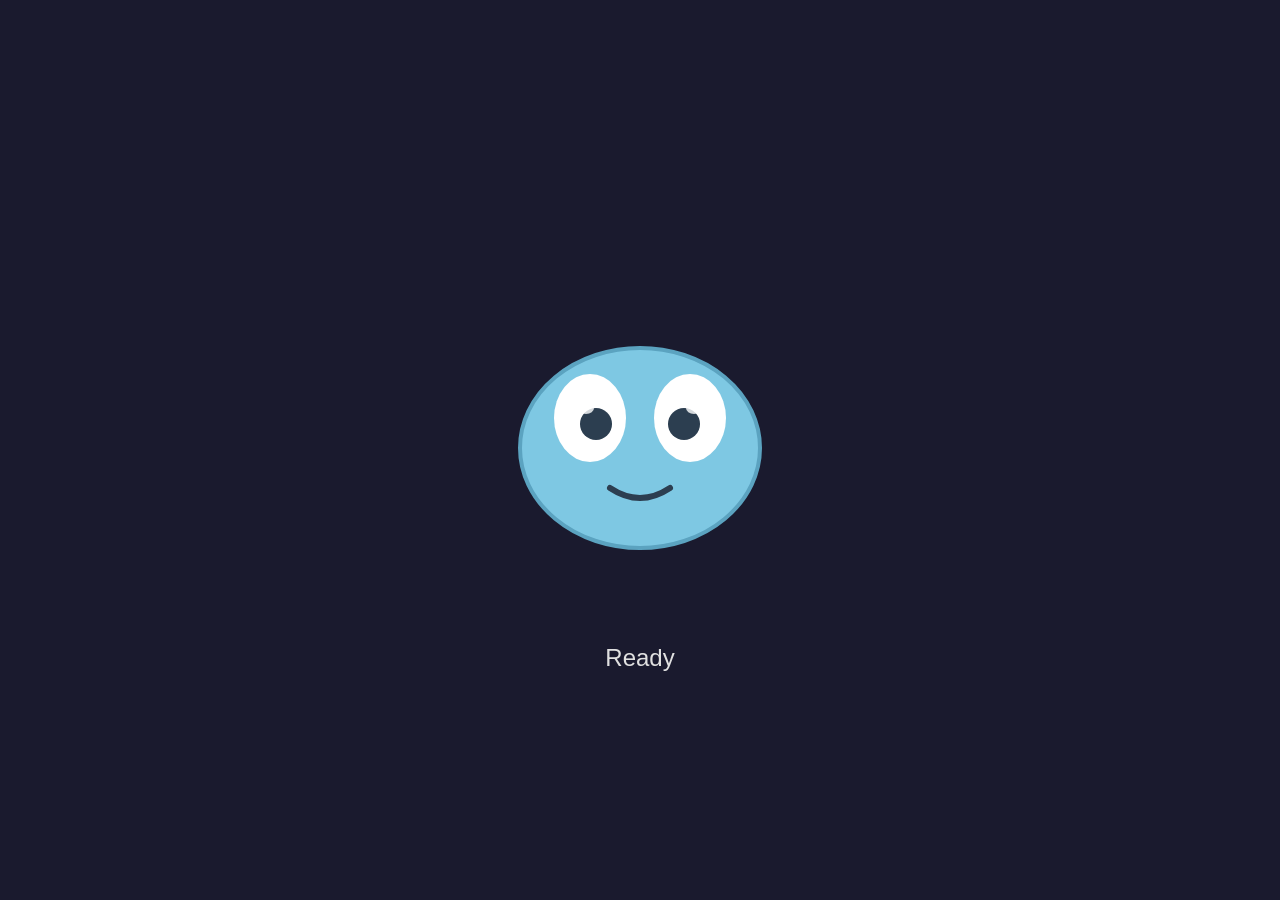
<file: display/static/index.html>
<!DOCTYPE html>
<html lang="en">

<head>
    <meta charset="UTF-8">
    <meta name="viewport" content="width=device-width, initial-scale=1.0">
    <title>Tamashi | Dashboard</title>
    <link rel="icon" type="image/svg+xml" href="/display/static/favicon.svg">
    <link rel="stylesheet" href="/display/static/styles.css?v=5">
</head>

<body>
    <div class="container">
        <div id="creature" class="creature idle">
            <svg viewBox="0 0 200 200" class="creature-svg">
                <!-- Body -->
                <ellipse cx="100" cy="120" rx="60" ry="50" class="body" />

                <!-- Left eye -->
                <g class="eye left-eye">
                    <ellipse cx="75" cy="105" rx="18" ry="22" class="eye-white" />
                    <circle cx="78" cy="108" r="8" class="pupil" />
                    <ellipse cx="73" cy="100" rx="4" ry="3" class="eye-shine" />
                    <ellipse cx="75" cy="105" rx="18" ry="22" class="eyelid left-eyelid" fill="#7EC8E3" opacity="0" />
                    <path class="eye-closed-line" d="M 58 106 Q 75 101 92 106" fill="none" stroke="#2C3E50" stroke-width="3" stroke-linecap="round" opacity="0" />
                </g>

                <!-- Right eye -->
                <g class="eye right-eye">
                    <ellipse cx="125" cy="105" rx="18" ry="22" class="eye-white" />
                    <circle cx="122" cy="108" r="8" class="pupil" />
                    <ellipse cx="127" cy="100" rx="4" ry="3" class="eye-shine" />
                    <ellipse cx="125" cy="105" rx="18" ry="22" class="eyelid right-eyelid" fill="#7EC8E3" opacity="0" />
                    <path class="eye-closed-line" d="M 108 106 Q 125 101 142 106" fill="none" stroke="#2C3E50" stroke-width="3" stroke-linecap="round" opacity="0" />
                </g>

                <!-- Mouth -->
                <path class="mouth" d="M 85 140 Q 100 150 115 140" />

                <!-- Blush marks -->
                <ellipse cx="50" cy="130" rx="10" ry="5" class="blush left-blush" />
                <ellipse cx="150" cy="130" rx="10" ry="5" class="blush right-blush" />

                <!-- Thinking dots -->
                <g class="thinking-dots">
                    <circle cx="155" cy="55" r="5" class="dot dot-1" />
                    <circle cx="170" cy="42" r="7" class="dot dot-2" />
                    <circle cx="188" cy="26" r="9" class="dot dot-3" />
                </g>

                <!-- Zzz for asleep state -->
                <g class="zzz-group" opacity="0">
                    <text class="zzz zzz-1" x="138" y="78" fill="#e0e0e0" font-size="22" font-weight="bold">z</text>
                    <text class="zzz zzz-2" x="152" y="55" fill="#e0e0e0" font-size="22" font-weight="bold">z</text>
                    <text class="zzz zzz-3" x="168" y="32" fill="#e0e0e0" font-size="22" font-weight="bold">Z</text>
                </g>

                <!-- Question mark for confused -->
                <text x="160" y="50" class="question-mark">?</text>

                <!-- Error symbol -->
                <text x="160" y="50" class="error-mark">!</text>

                <!-- Nutrition Accessories (hidden by default) -->
                <g class="pan">
                    <rect x="55" y="165" width="40" height="6" rx="3" fill="#34495E" />
                    <ellipse cx="100" cy="170" rx="30" ry="15" fill="#2C3E50" stroke="#1A252F" stroke-width="2" />
                </g>
                <circle class="food" cx="100" cy="165" r="8" />
            </svg>
        </div>
        <div id="status" class="status">Ready</div>
    </div>
    <script src="/display/static/app.js"></script>
</body>

</html>
</file>
<file: display/static/styles.css>
:root {
    --body-color: #7EC8E3;
    --body-color-dark: #5BA3C0;
    --eye-white: #FFFFFF;
    --pupil-color: #2C3E50;
    --blush-color: #FFB6C1;
    --mouth-color: #2C3E50;
    --bg-color: #1a1a2e;
    --text-color: #e0e0e0;
    --dot-color: #7EC8E3;
}

* {
    margin: 0;
    padding: 0;
    box-sizing: border-box;
}

body {
    display: flex;
    justify-content: center;
    align-items: center;
    min-height: 100vh;
    background: var(--bg-color);
    font-family: -apple-system, BlinkMacSystemFont, 'Segoe UI', Roboto, sans-serif;
}

.container {
    display: flex;
    flex-direction: column;
    align-items: center;
    gap: 2rem;
}

.creature-svg {
    width: min(80vw, 400px);
    height: min(80vw, 400px);
}

.body {
    fill: var(--body-color);
    stroke: var(--body-color-dark);
    stroke-width: 2;
    transform-box: fill-box;
    transform-origin: center;
}

.eye-white {
    fill: var(--eye-white);
}

.pupil {
    fill: var(--pupil-color);
    transform-box: fill-box;
    transform-origin: center;
}

.eye-shine {
    fill: var(--eye-white);
    opacity: 0.8;
}

.mouth {
    fill: none;
    stroke: var(--mouth-color);
    stroke-width: 3;
    stroke-linecap: round;
}

.blush {
    fill: var(--blush-color);
    opacity: 0;
    transform-box: fill-box;
    transform-origin: center;
}

.thinking-dots {
    opacity: 0;
}

.dot {
    fill: var(--dot-color);
    transform-box: fill-box;
    transform-origin: center;
}

.left-eye, .right-eye {
    transform-box: fill-box;
    transform-origin: center;
}

.food {
    transform-box: fill-box;
    transform-origin: center;
}

.eyelid {
    fill: var(--body-color);
    transform-box: fill-box;
    transform-origin: 50% 0%;
    opacity: 0;
}

.eye-closed-line {
    fill: none;
    stroke: var(--pupil-color);
    stroke-width: 3;
    stroke-linecap: round;
    opacity: 0;
}

.zzz-group {
    opacity: 0;
}

.zzz {
    fill: var(--text-color);
    font-size: 22px;
    font-weight: bold;
    font-family: 'Comic Sans MS', 'Chalkboard SE', cursive;
    transform-box: fill-box;
    transform-origin: center;
}

.question-mark,
.error-mark {
    font-size: 40px;
    font-weight: bold;
    opacity: 0;
}

.question-mark {
    fill: #F9CA24;
}

.error-mark {
    fill: #E74C3C;
}

.status {
    color: var(--text-color);
    font-size: 1.5rem;
    text-align: center;
    min-height: 2em;
}

/* ========== IDLE STATE ========== */
.creature.idle .body {
    animation: breathe 3s ease-in-out infinite;
}

@keyframes breathe {

    0%,
    100% {
        transform: scale(1);
    }

    50% {
        transform: scale(1.03);
    }
}

/* ========== LISTENING STATE ========== */
.creature.listening .body {
    animation: perk-up 0.3s ease-out forwards;
}

.creature.listening .pupil {
    animation: look-around 1.5s ease-in-out infinite;
}

@keyframes perk-up {
    0% {
        transform: scale(1);
    }

    100% {
        transform: scale(1.05) translateY(-5px);
    }
}

@keyframes look-around {

    0%,
    100% {
        transform: translateX(0);
    }

    25% {
        transform: translateX(3px);
    }

    75% {
        transform: translateX(-3px);
    }
}

/* ========== THINKING STATE ========== */
.creature.thinking .thinking-dots {
    opacity: 1;
}

.creature.thinking .dot {
    animation: float 1.2s ease-in-out infinite;
}

.creature.thinking .dot-1 {
    animation-delay: 0s;
}

.creature.thinking .dot-2 {
    animation-delay: 0.2s;
}

.creature.thinking .dot-3 {
    animation-delay: 0.4s;
}

.creature.thinking .pupil {
    animation: look-up 2s ease-in-out infinite;
}

.creature.thinking .body {
    animation: subtle-sway 2s ease-in-out infinite;
}

@keyframes float {

    0%,
    100% {
        transform: translateY(0);
        opacity: 0.4;
    }

    50% {
        transform: translateY(-8px);
        opacity: 1;
    }
}

@keyframes look-up {

    0%,
    100% {
        transform: translateY(0);
    }

    50% {
        transform: translateY(-4px);
    }
}

@keyframes subtle-sway {

    0%,
    100% {
        transform: rotate(0deg);
    }

    25% {
        transform: rotate(-2deg);
    }

    75% {
        transform: rotate(2deg);
    }
}

/* ========== WORKING STATE ========== */
.creature.working .body {
    animation: concentrate 0.8s ease-in-out infinite;
}

.creature.working .left-eye,
.creature.working .right-eye {
    animation: squint 0.8s ease-in-out infinite;
}

@keyframes concentrate {

    0%,
    100% {
        transform: scale(1);
    }

    50% {
        transform: scale(0.98);
    }
}

@keyframes squint {

    0%,
    100% {
        transform: scaleY(1);
    }

    50% {
        transform: scaleY(0.9);
    }
}

/* ========== SEARCHING STATE ========== */
.creature.searching .pupil {
    animation: scan 0.6s ease-in-out infinite;
}

.creature.searching .body {
    animation: lean-forward 1s ease-in-out infinite;
}

@keyframes scan {

    0%,
    100% {
        transform: translateX(-3px);
    }

    50% {
        transform: translateX(3px);
    }
}

@keyframes lean-forward {

    0%,
    100% {
        transform: scale(1) translateY(0);
    }

    50% {
        transform: scale(1.02) translateY(-3px);
    }
}

/* ========== CALCULATING STATE ========== */
.creature.calculating .thinking-dots {
    opacity: 1;
}

.creature.calculating .dot {
    animation: bounce-dot 0.5s ease-in-out infinite alternate;
}

.creature.calculating .dot-1 {
    animation-delay: 0s;
}

.creature.calculating .dot-2 {
    animation-delay: 0.1s;
}

.creature.calculating .dot-3 {
    animation-delay: 0.2s;
}

.creature.calculating .pupil {
    animation: rapid-look 0.4s ease-in-out infinite;
}

@keyframes bounce-dot {
    0% {
        transform: translateY(0) scale(1);
    }

    100% {
        transform: translateY(-5px) scale(1.1);
    }
}

@keyframes rapid-look {

    0%,
    100% {
        transform: translate(0, 0);
    }

    25% {
        transform: translate(2px, -2px);
    }

    50% {
        transform: translate(-2px, 2px);
    }

    75% {
        transform: translate(2px, 2px);
    }
}

/* ========== DELEGATING STATE ========== */
.creature.delegating .body {
    animation: wave 1s ease-in-out infinite;
}

.creature.delegating .blush {
    opacity: 0.5;
}

@keyframes wave {

    0%,
    100% {
        transform: rotate(0deg);
    }

    25% {
        transform: rotate(-5deg);
    }

    75% {
        transform: rotate(5deg);
    }
}

/* ========== SUCCESS STATE ========== */
.creature.success .body {
    animation: bounce 0.6s ease-out;
}

.creature.success .blush {
    opacity: 0.8;
    animation: pulse-blush 0.6s ease-out;
}

.creature.success .mouth {
    d: path("M 80 135 Q 100 160 120 135");
}

@keyframes bounce {
    0% {
        transform: translateY(0) scale(1);
    }

    30% {
        transform: translateY(-20px) scale(1.1);
    }

    50% {
        transform: translateY(-10px) scale(1.05);
    }

    70% {
        transform: translateY(-15px) scale(1.08);
    }

    100% {
        transform: translateY(0) scale(1);
    }
}

@keyframes pulse-blush {
    0% {
        opacity: 0;
        transform: scale(0.8);
    }

    50% {
        opacity: 1;
        transform: scale(1.2);
    }

    100% {
        opacity: 0.8;
        transform: scale(1);
    }
}

/* ========== CONFUSED STATE ========== */
.creature.confused .question-mark {
    opacity: 1;
    animation: wobble-mark 0.5s ease-in-out infinite;
}

.creature.confused .body {
    animation: tilt 1s ease-in-out infinite;
}

.creature.confused .left-eye {
    transform: translateY(-2px);
}

@keyframes wobble-mark {

    0%,
    100% {
        transform: rotate(-5deg);
    }

    50% {
        transform: rotate(5deg);
    }
}

@keyframes tilt {

    0%,
    100% {
        transform: rotate(0deg);
    }

    50% {
        transform: rotate(10deg);
    }
}

/* ========== ERROR STATE ========== */
.creature.error .error-mark {
    opacity: 1;
    animation: shake-mark 0.3s ease-in-out infinite;
}

.creature.error .body {
    animation: shake 0.3s ease-in-out infinite;
    fill: #A8D8E8;
}

.creature.error .mouth {
    d: path("M 85 145 Q 100 135 115 145");
}

@keyframes shake-mark {

    0%,
    100% {
        transform: translateX(0);
    }

    25% {
        transform: translateX(-3px);
    }

    75% {
        transform: translateX(3px);
    }
}

@keyframes shake {

    0%,
    100% {
        transform: translateX(0);
    }

    25% {
        transform: translateX(-2px);
    }

    75% {
        transform: translateX(2px);
    }
}

/* ========== NUTRITION STATE ========== */

.creature.nutrition .body {
    fill: var(--body-color);
    stroke: var(--body-color-dark);
    animation: none;
}

.creature.nutrition .mouth {
    d: path("M 80 135 Q 100 160 120 135");
}

.pan,
.food {
    opacity: 0;
    transition: opacity 0.3s ease;
}

.creature.nutrition .pan,
.creature.nutrition .pan,
.creature.nutrition .food {
    opacity: 1;
}

.creature.nutrition .pan {
    animation: pan-flip 1.5s ease-out infinite;
    transform-origin: 100px 180px;
}

.creature.nutrition .food {
    fill: #F1C40F;
    /* Golden yellow */
    animation: egg-toss 1.5s ease-out infinite;
    transform-origin: center;
}

@keyframes pan-flip {
    0% {
        transform: rotate(0deg) translateY(0);
    }

    10% {
        transform: rotate(0deg) translateY(2px);
    }

    25% {
        transform: rotate(-30deg) translateY(-10px);
    }

    45% {
        transform: rotate(20deg) translateY(0px);
    }

    60%,
    100% {
        transform: rotate(0deg);
    }
}

@keyframes egg-toss {
    0% {
        transform: translateY(0px) scale(1) rotate(0deg);
        opacity: 1;
    }

    10% {
        transform: translateY(0px) scale(1) rotate(0deg);
    }

    25% {
        transform: translateY(-35px) scale(1.1) rotate(-180deg);
        opacity: 1;
    }

    40% {
        transform: translateY(-5px) scale(0.9) rotate(0deg);
        opacity: 0.8;
    }

    50% {
        transform: translateY(0px) scale(1);
        opacity: 1;
    }

    100% {
        transform: translateY(0px) scale(1);
        opacity: 1;
    }
}

/* ========== GROGGY STATE (dozing off) ========== */
.creature.groggy {
    transform-origin: 50% 85%;
    animation: head-nod 4.5s ease-in-out infinite;
}

.creature.groggy .eyelid {
    opacity: 1;
    animation: dozing-droop 4.5s ease-in-out infinite;
}

.creature.groggy .mouth {
    d: path("M 94 143 Q 100 148 106 143");
}

@keyframes head-nod {
    0%       { transform: rotate(0deg) translateY(0); }
    40%      { transform: rotate(12deg) translateY(8px); }
    48%      { transform: rotate(14deg) translateY(10px); }
    54%      { transform: rotate(-2deg) translateY(-3px); }
    60%      { transform: rotate(0deg) translateY(0); }
    100%     { transform: rotate(0deg) translateY(0); }
}

@keyframes dozing-droop {
    0%       { transform: scaleY(0.5); }
    40%      { transform: scaleY(0.95); }
    48%      { transform: scaleY(0.98); }
    54%      { transform: scaleY(0.15); }
    65%      { transform: scaleY(0.35); }
    82%      { transform: scaleY(0.75); }
    100%     { transform: scaleY(0.5); }
}

/* ========== ASLEEP STATE ========== */
.creature.asleep .body {
    animation: deep-breathe 4.5s ease-in-out infinite;
    fill: #A8D8E8;
}

.creature.asleep .eyelid {
    opacity: 1;
    transform: scaleY(1);
}

.creature.asleep .eye-closed-line {
    opacity: 1;
}

.creature.asleep .mouth {
    d: path("M 90 142 Q 100 146 110 142");
}

.creature.asleep .zzz-group {
    opacity: 1;
}

.creature.asleep .zzz {
    animation: zzz-float 3s ease-out infinite;
}

.creature.asleep .zzz-1 { animation-delay: 0s; }
.creature.asleep .zzz-2 { animation-delay: 1s; }
.creature.asleep .zzz-3 { animation-delay: 2s; }

@keyframes deep-breathe {
    0%, 100% { transform: scale(1) translateY(0); }
    50%      { transform: scale(1.06) translateY(2px); }
}

@keyframes zzz-float {
    0% {
        transform: translate(0, 0) rotate(-12deg) scale(0.5);
        opacity: 0;
    }
    15% { opacity: 1; }
    70% { opacity: 1; }
    100% {
        transform: translate(22px, -45px) rotate(18deg) scale(1.3);
        opacity: 0;
    }
}

/* ========== THOUGHT BUBBLE ========== */
.thought-bubble {
    position: absolute;
    top: 10%;
    left: 50%;
    transform: translateX(-50%) translateY(-20px);
    background: #fff;
    color: #1a1a2e;
    padding: 15px 25px;
    border-radius: 20px;
    font-size: 1.1rem;
    max-width: 80%;
    text-align: center;
    box-shadow: 0 5px 15px rgba(0,0,0,0.3);
    opacity: 0;
    pointer-events: none;
    transition: opacity 0.5s ease-in-out, transform 0.5s ease-in-out;
    z-index: 100;
}
.thought-bubble::after {
    content: '';
    position: absolute;
    bottom: -15px;
    left: 50%;
    margin-left: -10px;
    border-width: 15px 15px 0;
    border-style: solid;
    border-color: #fff transparent transparent transparent;
}
.thought-bubble.visible {
    opacity: 1;
    transform: translateX(-50%) translateY(0);
}
</file>
